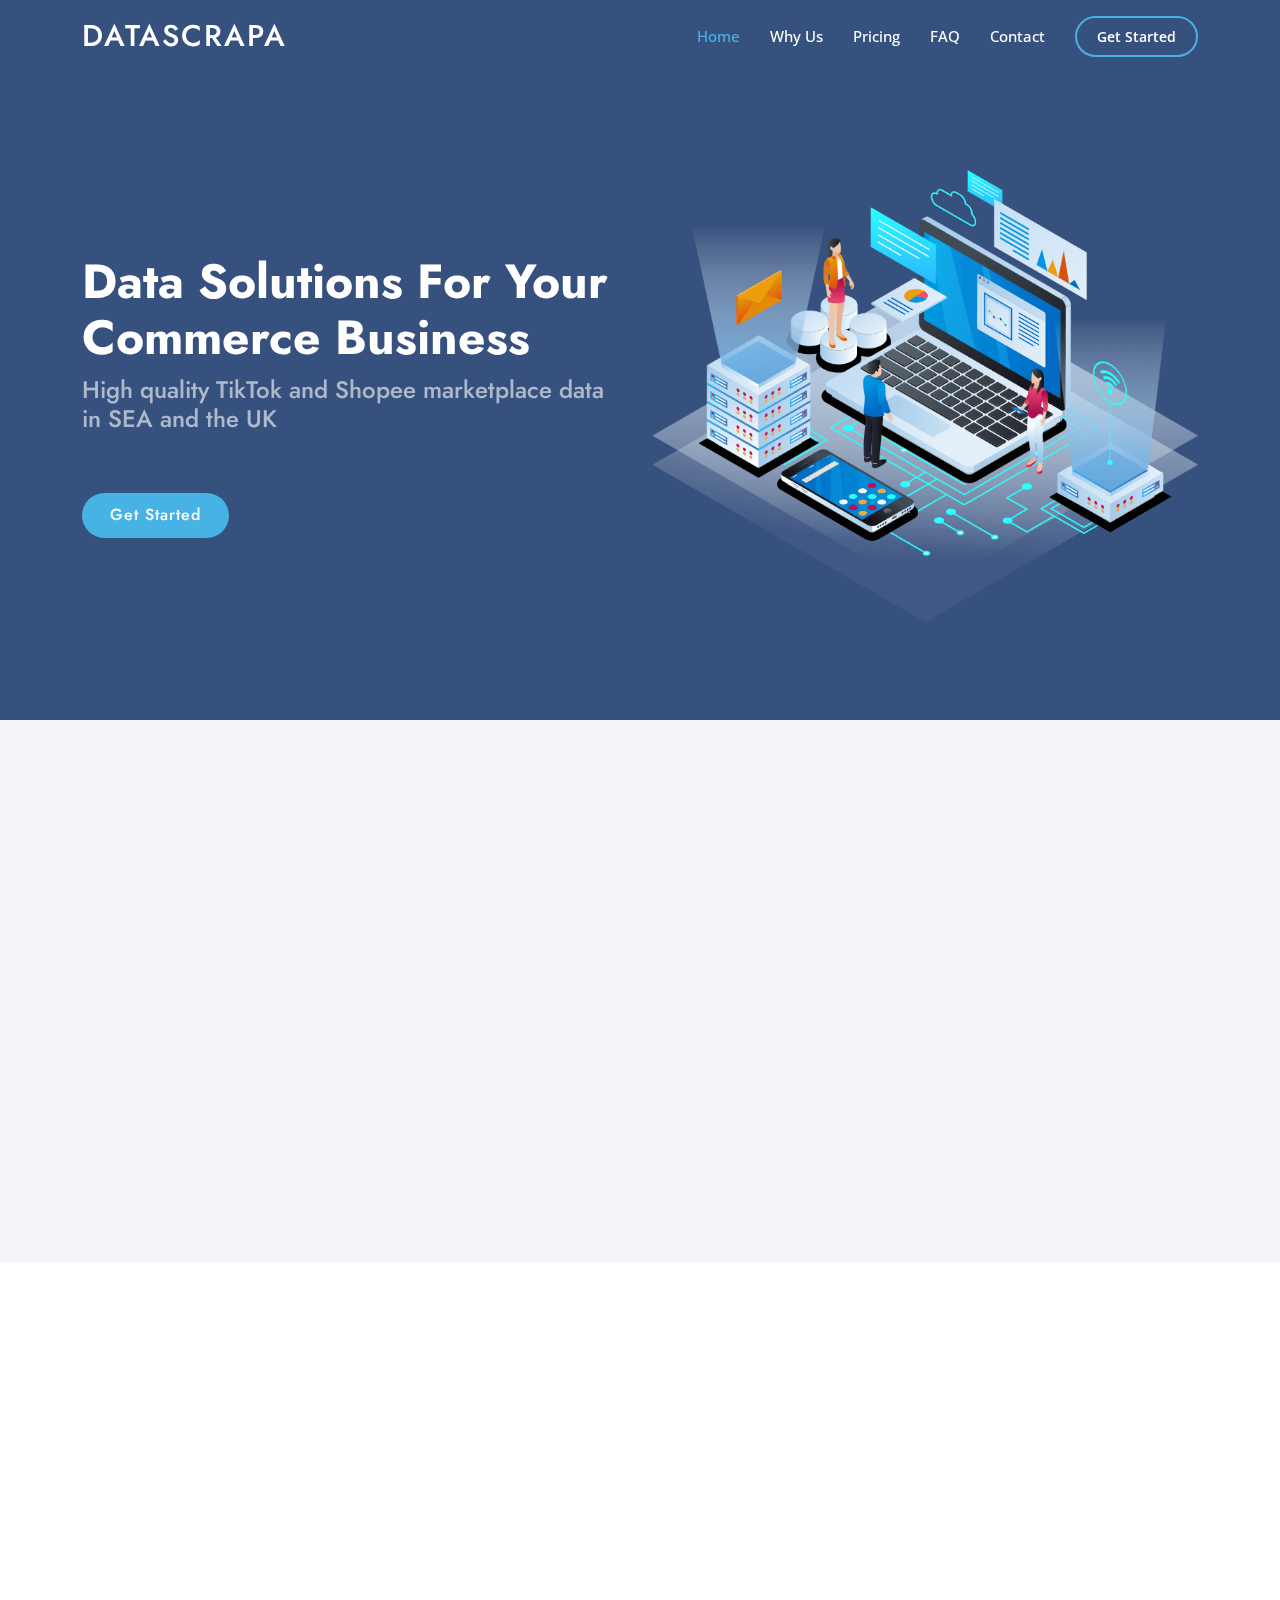
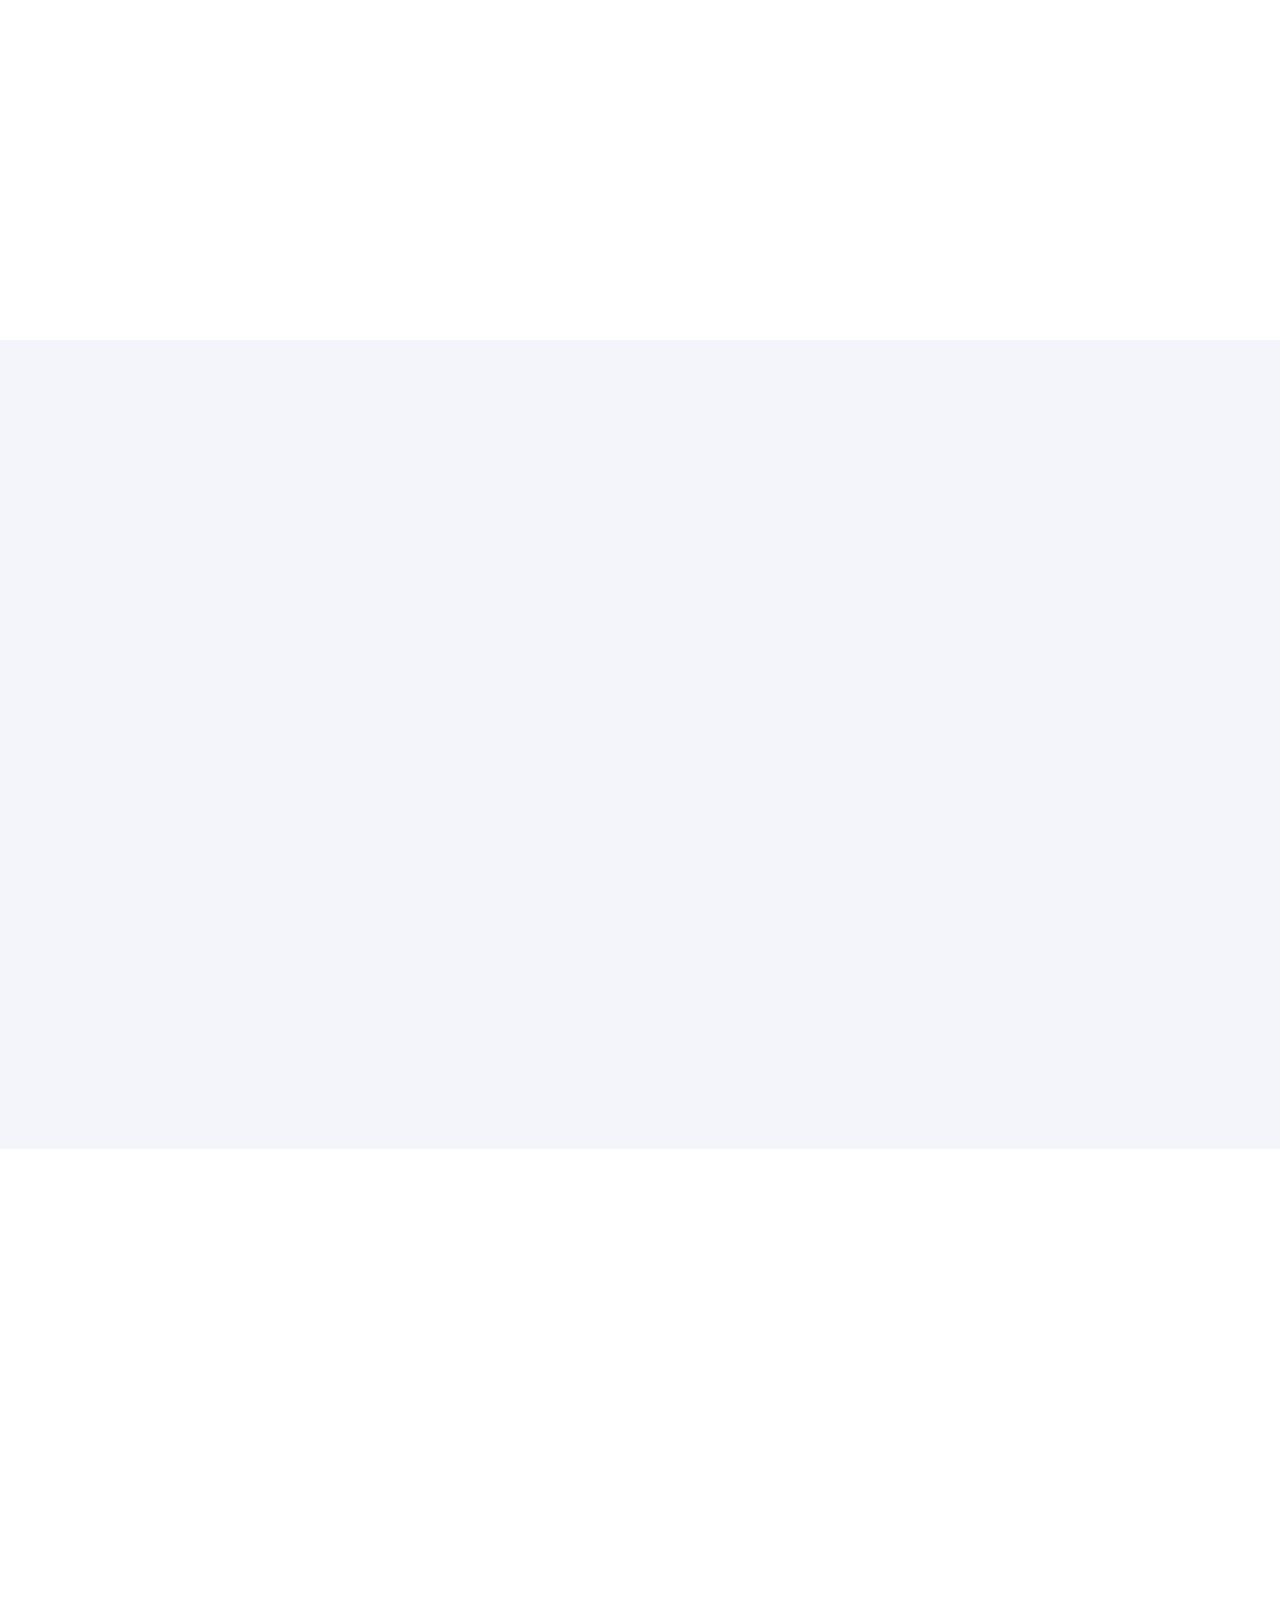
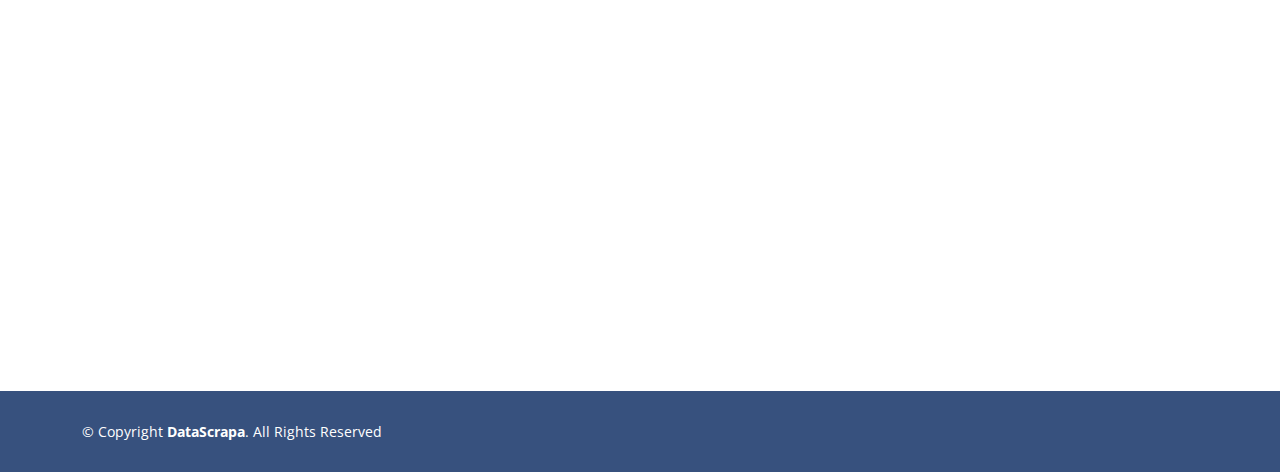
<file: index.html>
<!DOCTYPE html>
<html lang="en">

<head>
  <meta charset="utf-8">
  <meta content="width=device-width, initial-scale=1.0" name="viewport">

  <title>DataScrapa - TikTok Marketplace Data</title>
  <meta content="DataScrapa - TikTok Marketplace Data" property="og:title">
  <meta content="DataScrapa - TikTok Marketplace Data" name="twitter:title">

  <meta content="Use our platform to access useful TikTok shop data. Find hot items, best sellers, and more to grow your business. Now is the time to start optimising your sales strategy with data-driven decisions." name="description">
  <meta content="Use our platform to access useful TikTok shop data. Find hot items, best sellers, and more to grow your business. Now is the time to start optimising your sales strategy with data-driven decisions." property="og:description">
  <meta content="Use our platform to access useful TikTok shop data. Find hot items, best sellers, and more to grow your business. Now is the time to start optimising your sales strategy with data-driven decisions." name="twitter:description">
  
  <meta content="https://datascrapa.com/" property="og:url">
  <meta content="website" property="og:type"> 

  <meta content="https://datascrapa.com/assets/img/logo.png" name="twitter:image">
  <meta content="https://datascrapa.com/assets/img/logo.png" property="og:image">

  <meta content="summary_large_image" name="twitter:card">
  <meta content="DataScrapa" name="twitter:site">
  <meta content="DataScrapa" name="twitter:creator">
  <meta content="DataScrapa" name="twitter:domain">
  

  <!-- Favicons -->
  <link href="assets/img/logo.png" rel="icon">
  <link href="assets/img/logo.png" rel="apple-touch-icon">

  <!-- Google Fonts -->
  <link
    href="https://fonts.googleapis.com/css?family=Open+Sans:300,300i,400,400i,600,600i,700,700i|Jost:300,300i,400,400i,500,500i,600,600i,700,700i|Poppins:300,300i,400,400i,500,500i,600,600i,700,700i"
    rel="stylesheet">

  <!-- Vendor CSS Files -->
  <link href="assets/vendor/aos/aos.css" rel="stylesheet">
  <link href="assets/vendor/bootstrap/css/bootstrap.min.css" rel="stylesheet">
  <link href="assets/vendor/bootstrap-icons/bootstrap-icons.css" rel="stylesheet">
  <link href="assets/vendor/boxicons/css/boxicons.min.css" rel="stylesheet">
  <link href="assets/vendor/glightbox/css/glightbox.min.css" rel="stylesheet">
  <link href="assets/vendor/remixicon/remixicon.css" rel="stylesheet">
  <link href="assets/vendor/swiper/swiper-bundle.min.css" rel="stylesheet">

  <!-- Template Main CSS File -->
  <link href="assets/css/style.css" rel="stylesheet">
</head>

<body>

  <!-- ======= Header ======= -->
  <header id="header" class="fixed-top ">
    <div class="container d-flex align-items-center">

      <h1 class="logo me-auto"><a href="index.html">DataScrapa</a></h1>
      <!-- Uncomment below if you prefer to use an image logo -->
      <!-- <a href="index.html" class="logo me-auto"><img src="assets/img/logo.png" alt="" class="img-fluid"></a>-->

      <nav id="navbar" class="navbar">
        <ul>
          <li><a class="nav-link scrollto active" href="#hero">Home</a></li>
          <li><a class="nav-link scrollto" href="#why-us">Why Us</a></li>
          <li><a class="nav-link scrollto" href="#pricing">Pricing</a></li>
          <li><a class="nav-link scrollto" href="#faq">FAQ</a></li>
          <li><a class="nav-link scrollto" href="#contact">Contact</a></li>
          <li><a class="getstarted scrollto" href="#contact">Get Started</a></li>
        </ul>
        <i class="bi bi-list mobile-nav-toggle"></i>
      </nav><!-- .navbar -->

    </div>
  </header><!-- End Header -->

  <!-- ======= Hero Section ======= -->
  <section id="hero" class="d-flex align-items-center">

    <div class="container">
      <div class="row">
        <div class="col-lg-6 d-flex flex-column justify-content-center pt-4 pt-lg-0 order-2 order-lg-1"
          data-aos="fade-up" data-aos-delay="200">
          <h1>Data Solutions For Your Commerce Business</h1>
          <h2>High quality TikTok and Shopee marketplace data in SEA and the UK</h2>
          <div class="d-flex justify-content-center justify-content-lg-start">
            <a href="#contact" class="btn-get-started scrollto">Get Started</a>
          </div>
        </div>
        <div class="col-lg-6 order-1 order-lg-2 hero-img" data-aos="zoom-in" data-aos-delay="200">
          <img src="assets/img/hero-img.png" class="img-fluid animated" alt="">
        </div>
      </div>
    </div>

  </section><!-- End Hero -->

  <main id="main">


    <!-- ======= Why Us Section ======= -->
    <section id="why-us" class="services section-bg">
      <div class="container" data-aos="fade-up">

        <div class="section-title">
          <h2>Why Us</h2>
          <p>DataScrapa offers high quality data encompassing all aspects of the TikTok Shop and Shopee platforms. </p>
        </div>

        <div class="row">
          <div class="col-xl-3 col-md-6 d-flex align-items-stretch" data-aos="zoom-in" data-aos-delay="100">
            <div class="icon-box">
              <div class="icon"><i class="bx bxl-dribbble"></i></div>
              <h4><a href="">Quality</a></h4>
              <p>We are proud to boast an over 99% coverage rate of all marketplaces, with 100% data accuracy.</p>
            </div>
          </div>

          <div class="col-xl-3 col-md-6 d-flex align-items-stretch mt-4 mt-md-0" data-aos="zoom-in"
            data-aos-delay="200">
            <div class="icon-box">
              <div class="icon"><i class="bx bx-file"></i></div>
              <h4><a href="">Highest Standards</a></h4>
              <p>Our data comes in clean relational databases available in all popular filetypes.</p>
            </div>
          </div>

          <div class="col-xl-3 col-md-6 d-flex align-items-stretch mt-4 mt-xl-0" data-aos="zoom-in"
            data-aos-delay="300">
            <div class="icon-box">
              <div class="icon"><i class="bx bx-tachometer"></i></div>
              <h4><a href="">Frequent Updates</a></h4>
              <p>Datasets can be delivered up to a daily frequency.</p>
            </div>
          </div>

          <div class="col-xl-3 col-md-6 d-flex align-items-stretch mt-4 mt-xl-0" data-aos="zoom-in"
            data-aos-delay="400">
            <div class="icon-box">
              <div class="icon"><i class="bx bx-layer"></i></div>
              <h4><a href="">Detail</a></h4>
              <p>More than just surface level scraping, we have a deep perspective on the spending patterns of consumers.</p>
            </div>
          </div>

        </div>

      </div>
    </section><!-- End Services Section -->


    <!-- ======= Pricing Section ======= -->
    <section id="pricing" class="pricing">
      <div class="container" data-aos="fade-up">

        <div class="section-title">
          <h2>Pricing</h2>
        </div>

        <div class="row">

          <div class="col-lg-4" data-aos="fade-up" data-aos-delay="100">
            <div class="box">
              <h3>Product Table</h3>
              <!-- <h4><sup>$</sup>499<span>Initial Fee</span></h4> -->
              <ul>
                <!-- <li><i class="bx bx-chevron-right"></i> $99 monthly charge per country</li> -->
                <li><i class="bx bx-chevron-right"></i> Gain access to our products and skus table, updated weekly</li>
                <li><i class="bx bx-chevron-right"></i> Data points include price, rating and revenue</li>
              </ul>
              <a href="#contact" class="buy-btn">Get Started</a>
            </div>
          </div>

          <div class="col-lg-4 mt-4 mt-lg-0" data-aos="fade-up" data-aos-delay="200">
            <div class="box">
              <h3>Database</h3>
              <!-- <h4><sup>$</sup>4999<span>Initial Fee</span></h4> -->
              <ul>
                <!-- <li><i class="bx bx-chevron-right"></i> $999 monthly charge per country</li> -->
                <li><i class="bx bx-chevron-right"></i> Gain access to our entire database, updated weekly</li>
                <li><i class="bx bx-chevron-right"></i> Data points include product information, seller information and campaign information </li>
              </ul>
              <a href="#contact" class="buy-btn">Get Started</a>
            </div>
          </div>

          <div class="col-lg-4 mt-4 mt-lg-0" data-aos="fade-up" data-aos-delay="300">
            <div class="box">
              <h3>License to Resell</h3>
              <!-- <h4><sup>$</sup>9999<span>Initial Fee</span></h4> -->
              <ul>
                <!-- <li><i class="bx bx-chevron-right"></i> $2499 monthly charge + 20% of revenue per country</li> -->
                <li><i class="bx bx-chevron-right"></i> If you are interested in exclusive rights to resell, please reach out to us for more information</li>
              </ul>
              <a href="#contact" class="buy-btn">Get Started</a>
            </div>
          </div>


        </div>

      </div>
    </section><!-- End Pricing Section -->

    <!-- ======= Frequently Asked Questions Section ======= -->
    <section id="faq" class="faq section-bg">
      <div class="container" data-aos="fade-up">

        <div class="section-title">
          <h2>Frequently Asked Questions</h2>
        </div>

        <div class="faq-list">
          <ul>
            <li data-aos="fade-up" data-aos-delay="100">
              <i class="bx bx-help-circle icon-help"></i> <a data-bs-toggle="collapse" class="collapse"
                data-bs-target="#faq-list-1">What type of data is included?<i
                  class="bx bx-chevron-down icon-show"></i><i class="bx bx-chevron-up icon-close"></i></a>
              <div id="faq-list-1" class="collapse show" data-bs-parent=".faq-list">
                <p>
                  The database contains information about everything pertaining to TikTok shop. This includes product information 
                  (name, price, description, etc.), seller information (name, location, etc.), and campaign information (video posts, live streams, etc.). What we don't provide is user data as it is personal information and is not legal to obtain. For a full schema of our database, please reach out to the team.
                </p>
              </div>
            </li>

            <li data-aos="fade-up" data-aos-delay="200">
              <i class="bx bx-help-circle icon-help"></i> <a data-bs-toggle="collapse" data-bs-target="#faq-list-2"
                class="collapsed">How often is the database updated?<i class="bx bx-chevron-down icon-show"></i><i
                  class="bx bx-chevron-up icon-close"></i></a>
              <div id="faq-list-2" class="collapse" data-bs-parent=".faq-list">
                <p>
                  The standard subscription includes weekly updates. However, if this does not suit your purposes, we are able to create custom solutions to fit your needs. It is worth noting that it takes about 48 hours to update a regional database,
                  Hence we cannot offer a data update faster than this. Please reach out to our sales team to discuss other options we have available. 
                </p>
              </div>
            </li>

            <li data-aos="fade-up" data-aos-delay="300">
              <i class="bx bx-help-circle icon-help"></i> <a data-bs-toggle="collapse" data-bs-target="#faq-list-3"
                class="collapsed">What countries is the data available for?<i
                  class="bx bx-chevron-down icon-show"></i><i class="bx bx-chevron-up icon-close"></i></a>
              <div id="faq-list-3" class="collapse" data-bs-parent=".faq-list">
                <p>
                  <ul>
                    <li style="margin: 0; padding-top: 5px"><i class="bx bx-chevron-right" style="color: #47b2e4"></i> United Kingdom</li>
                    <li style="margin: 0; padding-top: 5px"><i class="bx bx-chevron-right" style="color: #47b2e4"></i> Indonesia</li>
                    <li style="margin: 0; padding-top: 5px"><i class="bx bx-chevron-right" style="color: #47b2e4"></i> Malaysia</li>
                    <li style="margin: 0; padding-top: 5px"><i class="bx bx-chevron-right" style="color: #47b2e4"></i> Thailand</li>
                    <li style="margin: 0; padding-top: 5px"><i class="bx bx-chevron-right" style="color: #47b2e4"></i> Vietnam</li>
                    <li style="margin: 0; padding-top: 5px"><i class="bx bx-chevron-right" style="color: #47b2e4"></i> Philippines</li>
                    <li style="margin: 0; padding-top: 5px"><i class="bx bx-chevron-right" style="color: #47b2e4"></i> Singapore</li>
                  </ul>
                  
                </p>
              </div>
            </li>

            <li data-aos="fade-up" data-aos-delay="400">
              <i class="bx bx-help-circle icon-help"></i> <a data-bs-toggle="collapse" data-bs-target="#faq-list-4"
                class="collapsed">How do you ensure the accuracy and reliability of the data? <i
                  class="bx bx-chevron-down icon-show"></i><i class="bx bx-chevron-up icon-close"></i></a>
              <div id="faq-list-4" class="collapse" data-bs-parent=".faq-list">
                <p>
                  The accuracy and dependability of the data we offer are important to DataScrapa. For the purpose of
                  ensuring that the data we provide is accurate and trustworthy, our team of knowledgeable data scraping
                  experts combines cutting-edge technology with manual data checks.
                </p>
              </div>
            </li>

            <li data-aos="fade-up" data-aos-delay="500">
              <i class="bx bx-help-circle icon-help"></i> <a data-bs-toggle="collapse" data-bs-target="#faq-list-5"
                class="collapsed">Has the data been obtained legally?<i
                  class="bx bx-chevron-down icon-show"></i><i class="bx bx-chevron-up icon-close"></i></a>
              <div id="faq-list-5" class="collapse" data-bs-parent=".faq-list">
                <p>
                  All data gathered by DataScrapa is public information that is not stored behind user logins, hence legal to scrape. Furthermore, we take great care to avoid harvesting personal information and maintain robust data protection measures.
                </p>
              </div>
            </li>

            <li data-aos="fade-up" data-aos-delay="600">
              <i class="bx bx-help-circle icon-help"></i> <a data-bs-toggle="collapse" data-bs-target="#faq-list-6"
                class="collapsed">How can I get started with DataScrapa's TikTok market data scraping services? <i
                  class="bx bx-chevron-down icon-show"></i><i class="bx bx-chevron-up icon-close"></i></a>
              <div id="faq-list-6" class="collapse" data-bs-parent=".faq-list">
                <p>
                  Simply get in touch with us to discuss your data scraping needs to get started. Based on your needs
                  and financial constraints, our team will collaborate with you to choose the best solution. We'll give
                  you a personalised price quote and make sure you have all the details you need to decide whether or
                  not to work with us.
                </p>
              </div>
            </li>

          </ul>
        </div>

      </div>
    </section><!-- End Frequently Asked Questions Section -->

    <!-- ======= Contact Section ======= -->
    <section id="contact" class="contact">
      <div class="container" data-aos="fade-up">

        <div class="section-title">
          <h2>Contact</h2>
        </div>


        <!-- <div class="row">

          <div class="col-lg-5 d-flex align-items-stretch">
            <div class="info">
              <div class="address">
                <i class="bi bi-geo-alt"></i>
                <h4>Location:</h4>
                <p>A108 Adam Street, New York, NY 535022</p>
              </div>

              <div class="email">
                <i class="bi bi-envelope"></i>
                <h4>Email:</h4>
                <p>info@example.com</p>
              </div>

              <div class="phone">
                <i class="bi bi-phone"></i>
                <h4>Call:</h4>
                <p>+1 5589 55488 55s</p>
              </div>

              <iframe
                src="https://www.google.com/maps/embed?pb=!1m14!1m8!1m3!1d12097.433213460943!2d-74.0062269!3d40.7101282!3m2!1i1024!2i768!4f13.1!3m3!1m2!1s0x0%3A0xb89d1fe6bc499443!2sDowntown+Conference+Center!5e0!3m2!1smk!2sbg!4v1539943755621"
                frameborder="0" style="border:0; width: 100%; height: 290px;" allowfullscreen></iframe>
            </div>

          </div> -->

          <div class="col-lg-15 mt-5 mt-lg-0 d-flex align-items-stretch">
            <form action="forms/contact.php" method="post" role="form" class="php-email-form">
              <div class="row">
                <div class="form-group col-md-6">
                  <label for="name">Your Name</label>
                  <input type="text" name="name" class="form-control" id="name" required>
                </div>
                <div class="form-group col-md-6">
                  <label for="name">Your Email</label>
                  <input type="email" class="form-control" name="email" id="email" required>
                </div>
              </div>
              <div class="form-group">
                <label for="name">Subject</label>
                <input type="text" class="form-control" name="subject" id="subject" required>
              </div>
              <div class="form-group">
                <label for="name">Message</label>
                <textarea class="form-control" name="message" rows="10" required></textarea>
              </div>
              <div class="my-3">
                <div class="loading">Loading</div>
                <div class="error-message"></div>
                <div class="sent-message">Your message has been sent. Thank you!</div>
              </div>
              <div class="text-center"><button type="submit">Send Message</button></div>
            </form>
          </div>

        </div>

      </div>
    </section><!-- End Contact Section -->










  </main><!-- End #main -->

  <!-- ======= Footer ======= -->
  <footer id="footer">


    <div class="container footer-bottom clearfix">
      <div class="copyright">
        &copy; Copyright <strong><span>DataScrapa</span></strong>. All Rights Reserved
      </div>
    </div>
  </footer><!-- End Footer -->

  <div id="preloader"></div>
  <a href="#" class="back-to-top d-flex align-items-center justify-content-center"><i
      class="bi bi-arrow-up-short"></i></a>

  <!-- Vendor JS Files -->
  <script src="assets/vendor/aos/aos.js"></script>
  <script src="assets/vendor/bootstrap/js/bootstrap.bundle.min.js"></script>
  <script src="assets/vendor/glightbox/js/glightbox.min.js"></script>
  <script src="assets/vendor/isotope-layout/isotope.pkgd.min.js"></script>
  <script src="assets/vendor/swiper/swiper-bundle.min.js"></script>
  <script src="assets/vendor/waypoints/noframework.waypoints.js"></script>
  <script src="assets/vendor/php-email-form/validate.js"></script>

  <!-- Template Main JS File -->
  <script src="assets/js/main.js"></script>

</body>

</html>
</file>
<file: assets/css/style.css>
/**
* Template Name: Arsha - v4.11.0
* Template URL: https://bootstrapmade.com/arsha-free-bootstrap-html-template-corporate/
* Author: BootstrapMade.com
* License: https://bootstrapmade.com/license/
*/

/*--------------------------------------------------------------
# General
--------------------------------------------------------------*/
body {
  font-family: "Open Sans", sans-serif;
  color: #444444;
}

a {
  color: #47b2e4;
  text-decoration: none;
}

a:hover {
  color: #73c5eb;
  text-decoration: none;
}

h1,
h2,
h3,
h4,
h5,
h6 {
  font-family: "Jost", sans-serif;
}

/*--------------------------------------------------------------
# Preloader
--------------------------------------------------------------*/
#preloader {
  position: fixed;
  top: 0;
  left: 0;
  right: 0;
  bottom: 0;
  z-index: 9999;
  overflow: hidden;
  background: #37517e;
}

#preloader:before {
  content: "";
  position: fixed;
  top: calc(50% - 30px);
  left: calc(50% - 30px);
  border: 6px solid #37517e;
  border-top-color: #fff;
  border-bottom-color: #fff;
  border-radius: 50%;
  width: 60px;
  height: 60px;
  -webkit-animation: animate-preloader 1s linear infinite;
  animation: animate-preloader 1s linear infinite;
}

@-webkit-keyframes animate-preloader {
  0% {
    transform: rotate(0deg);
  }

  100% {
    transform: rotate(360deg);
  }
}

@keyframes animate-preloader {
  0% {
    transform: rotate(0deg);
  }

  100% {
    transform: rotate(360deg);
  }
}

/*--------------------------------------------------------------
# Back to top button
--------------------------------------------------------------*/
.back-to-top {
  position: fixed;
  visibility: hidden;
  opacity: 0;
  right: 15px;
  bottom: 15px;
  z-index: 996;
  background: #47b2e4;
  width: 40px;
  height: 40px;
  border-radius: 50px;
  transition: all 0.4s;
}

.back-to-top i {
  font-size: 24px;
  color: #fff;
  line-height: 0;
}

.back-to-top:hover {
  background: #6bc1e9;
  color: #fff;
}

.back-to-top.active {
  visibility: visible;
  opacity: 1;
}

/*--------------------------------------------------------------
# Header
--------------------------------------------------------------*/
#header {
  transition: all 0.5s;
  z-index: 997;
  padding: 15px 0;
}

#header.header-scrolled,
#header.header-inner-pages {
  background: rgba(40, 58, 90, 0.9);
}

#header .logo {
  font-size: 30px;
  margin: 0;
  padding: 0;
  line-height: 1;
  font-weight: 500;
  letter-spacing: 2px;
  text-transform: uppercase;
}

#header .logo a {
  color: #fff;
}

#header .logo img {
  max-height: 40px;
}

/*--------------------------------------------------------------
# Navigation Menu
--------------------------------------------------------------*/
/**
* Desktop Navigation 
*/
.navbar {
  padding: 0;
}

.navbar ul {
  margin: 0;
  padding: 0;
  display: flex;
  list-style: none;
  align-items: center;
}

.navbar li {
  position: relative;
}

.navbar a,
.navbar a:focus {
  display: flex;
  align-items: center;
  justify-content: space-between;
  padding: 10px 0 10px 30px;
  font-size: 15px;
  font-weight: 500;
  color: #fff;
  white-space: nowrap;
  transition: 0.3s;
}

.navbar a i,
.navbar a:focus i {
  font-size: 12px;
  line-height: 0;
  margin-left: 5px;
}

.navbar a:hover,
.navbar .active,
.navbar .active:focus,
.navbar li:hover>a {
  color: #47b2e4;
}

.navbar .getstarted,
.navbar .getstarted:focus {
  padding: 8px 20px;
  margin-left: 30px;
  border-radius: 50px;
  color: #fff;
  font-size: 14px;
  border: 2px solid #47b2e4;
  font-weight: 600;
}

.navbar .getstarted:hover,
.navbar .getstarted:focus:hover {
  color: #fff;
  background: #31a9e1;
}

.navbar .dropdown ul {
  display: block;
  position: absolute;
  left: 14px;
  top: calc(100% + 30px);
  margin: 0;
  padding: 10px 0;
  z-index: 99;
  opacity: 0;
  visibility: hidden;
  background: #fff;
  box-shadow: 0px 0px 30px rgba(127, 137, 161, 0.25);
  transition: 0.3s;
  border-radius: 4px;
}

.navbar .dropdown ul li {
  min-width: 200px;
}

.navbar .dropdown ul a {
  padding: 10px 20px;
  font-size: 14px;
  text-transform: none;
  font-weight: 500;
  color: #0c3c53;
}

.navbar .dropdown ul a i {
  font-size: 12px;
}

.navbar .dropdown ul a:hover,
.navbar .dropdown ul .active:hover,
.navbar .dropdown ul li:hover>a {
  color: #47b2e4;
}

.navbar .dropdown:hover>ul {
  opacity: 1;
  top: 100%;
  visibility: visible;
}

.navbar .dropdown .dropdown ul {
  top: 0;
  left: calc(100% - 30px);
  visibility: hidden;
}

.navbar .dropdown .dropdown:hover>ul {
  opacity: 1;
  top: 0;
  left: 100%;
  visibility: visible;
}

@media (max-width: 1366px) {
  .navbar .dropdown .dropdown ul {
    left: -90%;
  }

  .navbar .dropdown .dropdown:hover>ul {
    left: -100%;
  }
}

/**
* Mobile Navigation 
*/
.mobile-nav-toggle {
  color: #fff;
  font-size: 28px;
  cursor: pointer;
  display: none;
  line-height: 0;
  transition: 0.5s;
}

.mobile-nav-toggle.bi-x {
  color: #fff;
}

@media (max-width: 991px) {
  .mobile-nav-toggle {
    display: block;
  }

  .navbar ul {
    display: none;
  }
}

.navbar-mobile {
  position: fixed;
  overflow: hidden;
  top: 0;
  right: 0;
  left: 0;
  bottom: 0;
  background: rgba(40, 58, 90, 0.9);
  transition: 0.3s;
  z-index: 999;
}

.navbar-mobile .mobile-nav-toggle {
  position: absolute;
  top: 15px;
  right: 15px;
}

.navbar-mobile ul {
  display: block;
  position: absolute;
  top: 55px;
  right: 15px;
  bottom: 15px;
  left: 15px;
  padding: 10px 0;
  border-radius: 10px;
  background-color: #fff;
  overflow-y: auto;
  transition: 0.3s;
}

.navbar-mobile a,
.navbar-mobile a:focus {
  padding: 10px 20px;
  font-size: 15px;
  color: #37517e;
}

.navbar-mobile a:hover,
.navbar-mobile .active,
.navbar-mobile li:hover>a {
  color: #47b2e4;
}

.navbar-mobile .getstarted,
.navbar-mobile .getstarted:focus {
  margin: 15px;
  color: #37517e;
}

.navbar-mobile .dropdown ul {
  position: static;
  display: none;
  margin: 10px 20px;
  padding: 10px 0;
  z-index: 99;
  opacity: 1;
  visibility: visible;
  background: #fff;
  box-shadow: 0px 0px 30px rgba(127, 137, 161, 0.25);
}

.navbar-mobile .dropdown ul li {
  min-width: 200px;
}

.navbar-mobile .dropdown ul a {
  padding: 10px 20px;
}

.navbar-mobile .dropdown ul a i {
  font-size: 12px;
}

.navbar-mobile .dropdown ul a:hover,
.navbar-mobile .dropdown ul .active:hover,
.navbar-mobile .dropdown ul li:hover>a {
  color: #47b2e4;
}

.navbar-mobile .dropdown>.dropdown-active {
  display: block;
}

/*--------------------------------------------------------------
# Hero Section
--------------------------------------------------------------*/
#hero {
  width: 100%;
  height: 80vh;
  background: #37517e;
}

#hero .container {
  padding-top: 72px;
}

#hero h1 {
  margin: 0 0 10px 0;
  font-size: 48px;
  font-weight: 700;
  line-height: 56px;
  color: #fff;
}

#hero h2 {
  color: rgba(255, 255, 255, 0.6);
  margin-bottom: 50px;
  font-size: 24px;
}

#hero .btn-get-started {
  font-family: "Jost", sans-serif;
  font-weight: 500;
  font-size: 16px;
  letter-spacing: 1px;
  display: inline-block;
  padding: 10px 28px 11px 28px;
  border-radius: 50px;
  transition: 0.5s;
  margin: 10px 0 0 0;
  color: #fff;
  background: #47b2e4;
}

#hero .btn-get-started:hover {
  background: #209dd8;
}

#hero .btn-watch-video {
  font-size: 16px;
  display: flex;
  align-items: center;
  transition: 0.5s;
  margin: 10px 0 0 25px;
  color: #fff;
  line-height: 1;
}

#hero .btn-watch-video i {
  line-height: 0;
  color: #fff;
  font-size: 32px;
  transition: 0.3s;
  margin-right: 8px;
}

#hero .btn-watch-video:hover i {
  color: #47b2e4;
}

#hero .animated {
  animation: up-down 2s ease-in-out infinite alternate-reverse both;
}

@media (max-width: 991px) {
  #hero {
    height: 100vh;
    text-align: center;
  }

  #hero .animated {
    -webkit-animation: none;
    animation: none;
  }

  #hero .hero-img {
    text-align: center;
  }

  #hero .hero-img img {
    width: 50%;
  }
}

@media (max-width: 768px) {
  #hero h1 {
    font-size: 28px;
    line-height: 36px;
  }

  #hero h2 {
    font-size: 18px;
    line-height: 24px;
    margin-bottom: 30px;
  }

  #hero .hero-img img {
    width: 70%;
  }
}

@media (max-width: 575px) {
  #hero .hero-img img {
    width: 80%;
  }

  #hero .btn-get-started {
    font-size: 16px;
    padding: 10px 24px 11px 24px;
  }
}

@-webkit-keyframes up-down {
  0% {
    transform: translateY(10px);
  }

  100% {
    transform: translateY(-10px);
  }
}

@keyframes up-down {
  0% {
    transform: translateY(10px);
  }

  100% {
    transform: translateY(-10px);
  }
}

/*--------------------------------------------------------------
# Sections General
--------------------------------------------------------------*/
section {
  padding: 60px 0;
  overflow: hidden;
}

.section-bg {
  background-color: #f3f5fa;
}

.section-title {
  text-align: center;
  padding-bottom: 30px;
}

.section-title h2 {
  font-size: 32px;
  font-weight: bold;
  text-transform: uppercase;
  margin-bottom: 20px;
  padding-bottom: 20px;
  position: relative;
  color: #37517e;
}

.section-title h2::before {
  content: "";
  position: absolute;
  display: block;
  width: 120px;
  height: 1px;
  background: #ddd;
  bottom: 1px;
  left: calc(50% - 60px);
}

.section-title h2::after {
  content: "";
  position: absolute;
  display: block;
  width: 40px;
  height: 3px;
  background: #47b2e4;
  bottom: 0;
  left: calc(50% - 20px);
}

.section-title p {
  margin-bottom: 0;
}

/*--------------------------------------------------------------
# Clients
--------------------------------------------------------------*/
.clients {
  padding: 12px 0;
  text-align: center;
}

.clients img {
  max-width: 45%;
  transition: all 0.4s ease-in-out;
  display: inline-block;
  padding: 15px 0;
  filter: grayscale(100);
}

.clients img:hover {
  filter: none;
  transform: scale(1.1);
}

@media (max-width: 768px) {
  .clients img {
    max-width: 40%;
  }
}

/*--------------------------------------------------------------
# About Us
--------------------------------------------------------------*/
.about .content h3 {
  font-weight: 600;
  font-size: 26px;
}

.about .content ul {
  list-style: none;
  padding: 0;
}

.about .content ul li {
  padding-left: 28px;
  position: relative;
}

.about .content ul li+li {
  margin-top: 10px;
}

.about .content ul i {
  position: absolute;
  left: 0;
  top: 2px;
  font-size: 20px;
  color: #47b2e4;
  line-height: 1;
}

.about .content p:last-child {
  margin-bottom: 0;
}

.about .content .btn-learn-more {
  font-family: "Poppins", sans-serif;
  font-weight: 500;
  font-size: 14px;
  letter-spacing: 1px;
  display: inline-block;
  padding: 12px 32px;
  border-radius: 4px;
  transition: 0.3s;
  line-height: 1;
  color: #47b2e4;
  -webkit-animation-delay: 0.8s;
  animation-delay: 0.8s;
  margin-top: 6px;
  border: 2px solid #47b2e4;
}

.about .content .btn-learn-more:hover {
  background: #47b2e4;
  color: #fff;
  text-decoration: none;
}

/*--------------------------------------------------------------
# Why Us
--------------------------------------------------------------*/
.why-us .content {
  padding: 60px 100px 0 100px;
}

.why-us .content h3 {
  font-weight: 400;
  font-size: 34px;
  color: #37517e;
}

.why-us .content h4 {
  font-size: 20px;
  font-weight: 700;
  margin-top: 5px;
}

.why-us .content p {
  font-size: 15px;
  color: #848484;
}

.why-us .img {
  background-size: contain;
  background-repeat: no-repeat;
  background-position: center center;
}

.why-us .accordion-list {
  padding: 0 100px 60px 100px;
}

.why-us .accordion-list ul {
  padding: 0;
  list-style: none;
}

.why-us .accordion-list li+li {
  margin-top: 15px;
}

.why-us .accordion-list li {
  padding: 20px;
  background: #fff;
  border-radius: 4px;
}

.why-us .accordion-list a {
  display: block;
  position: relative;
  font-family: "Poppins", sans-serif;
  font-size: 16px;
  line-height: 24px;
  font-weight: 500;
  padding-right: 30px;
  outline: none;
  cursor: pointer;
}

.why-us .accordion-list span {
  color: #47b2e4;
  font-weight: 600;
  font-size: 18px;
  padding-right: 10px;
}

.why-us .accordion-list i {
  font-size: 24px;
  position: absolute;
  right: 0;
  top: 0;
}

.why-us .accordion-list p {
  margin-bottom: 0;
  padding: 10px 0 0 0;
}

.why-us .accordion-list .icon-show {
  display: none;
}

.why-us .accordion-list a.collapsed {
  color: #343a40;
}

.why-us .accordion-list a.collapsed:hover {
  color: #47b2e4;
}

.why-us .accordion-list a.collapsed .icon-show {
  display: inline-block;
}

.why-us .accordion-list a.collapsed .icon-close {
  display: none;
}

@media (max-width: 1024px) {

  .why-us .content,
  .why-us .accordion-list {
    padding-left: 0;
    padding-right: 0;
  }
}

@media (max-width: 992px) {
  .why-us .img {
    min-height: 400px;
  }

  .why-us .content {
    padding-top: 30px;
  }

  .why-us .accordion-list {
    padding-bottom: 30px;
  }
}

@media (max-width: 575px) {
  .why-us .img {
    min-height: 200px;
  }
}

/*--------------------------------------------------------------
# Skills
--------------------------------------------------------------*/
.skills .content h3 {
  font-weight: 700;
  font-size: 32px;
  color: #37517e;
  font-family: "Poppins", sans-serif;
}

.skills .content ul {
  list-style: none;
  padding: 0;
}

.skills .content ul li {
  padding-bottom: 10px;
}

.skills .content ul i {
  font-size: 20px;
  padding-right: 4px;
  color: #47b2e4;
}

.skills .content p:last-child {
  margin-bottom: 0;
}

.skills .progress {
  height: 60px;
  display: block;
  background: none;
  border-radius: 0;
}

.skills .progress .skill {
  padding: 0;
  margin: 0 0 6px 0;
  text-transform: uppercase;
  display: block;
  font-weight: 600;
  font-family: "Poppins", sans-serif;
  color: #37517e;
}

.skills .progress .skill .val {
  float: right;
  font-style: normal;
}

.skills .progress-bar-wrap {
  background: #e8edf5;
  height: 10px;
}

.skills .progress-bar {
  width: 1px;
  height: 10px;
  transition: 0.9s;
  background-color: #4668a2;
}

/*--------------------------------------------------------------
# Services
--------------------------------------------------------------*/
.services .icon-box {
  box-shadow: 0px 0 25px 0 rgba(0, 0, 0, 0.1);
  padding: 50px 30px;
  transition: all ease-in-out 0.4s;
  background: #fff;
}

.services .icon-box .icon {
  margin-bottom: 10px;
}

.services .icon-box .icon i {
  color: #47b2e4;
  font-size: 36px;
  transition: 0.3s;
}

.services .icon-box h4 {
  font-weight: 500;
  margin-bottom: 15px;
  font-size: 24px;
}

.services .icon-box h4 a {
  color: #37517e;
  transition: ease-in-out 0.3s;
}

.services .icon-box p {
  line-height: 24px;
  font-size: 14px;
  margin-bottom: 0;
}

.services .icon-box:hover {
  transform: translateY(-10px);
}

.services .icon-box:hover h4 a {
  color: #47b2e4;
}

/*--------------------------------------------------------------
# Cta
--------------------------------------------------------------*/
.cta {
  background: linear-gradient(rgba(40, 58, 90, 0.9), rgba(40, 58, 90, 0.9)), url("../img/cta-bg.jpg") fixed center center;
  background-size: cover;
  padding: 120px 0;
}

.cta h3 {
  color: #fff;
  font-size: 28px;
  font-weight: 700;
}

.cta p {
  color: #fff;
}

.cta .cta-btn {
  font-family: "Jost", sans-serif;
  font-weight: 500;
  font-size: 16px;
  letter-spacing: 1px;
  display: inline-block;
  padding: 12px 40px;
  border-radius: 50px;
  transition: 0.5s;
  margin: 10px;
  border: 2px solid #fff;
  color: #fff;
}

.cta .cta-btn:hover {
  background: #47b2e4;
  border: 2px solid #47b2e4;
}

@media (max-width: 1024px) {
  .cta {
    background-attachment: scroll;
  }
}

@media (min-width: 769px) {
  .cta .cta-btn-container {
    display: flex;
    align-items: center;
    justify-content: flex-end;
  }
}

/*--------------------------------------------------------------
# Portfolio
--------------------------------------------------------------*/
.portfolio #portfolio-flters {
  list-style: none;
  margin-bottom: 20px;
}

.portfolio #portfolio-flters li {
  cursor: pointer;
  display: inline-block;
  margin: 10px 5px;
  font-size: 15px;
  font-weight: 500;
  line-height: 1;
  color: #444444;
  transition: all 0.3s;
  padding: 8px 20px;
  border-radius: 50px;
  font-family: "Poppins", sans-serif;
}

.portfolio #portfolio-flters li:hover,
.portfolio #portfolio-flters li.filter-active {
  background: #47b2e4;
  color: #fff;
}

.portfolio .portfolio-item {
  margin-bottom: 30px;
}

.portfolio .portfolio-item .portfolio-img {
  overflow: hidden;
}

.portfolio .portfolio-item .portfolio-img img {
  transition: all 0.6s;
}

.portfolio .portfolio-item .portfolio-info {
  opacity: 0;
  position: absolute;
  left: 15px;
  bottom: 0;
  z-index: 3;
  right: 15px;
  transition: all 0.3s;
  background: rgba(55, 81, 126, 0.8);
  padding: 10px 15px;
}

.portfolio .portfolio-item .portfolio-info h4 {
  font-size: 18px;
  color: #fff;
  font-weight: 600;
  color: #fff;
  margin-bottom: 0px;
}

.portfolio .portfolio-item .portfolio-info p {
  color: #f9fcfe;
  font-size: 14px;
  margin-bottom: 0;
}

.portfolio .portfolio-item .portfolio-info .preview-link,
.portfolio .portfolio-item .portfolio-info .details-link {
  position: absolute;
  right: 40px;
  font-size: 24px;
  top: calc(50% - 18px);
  color: #fff;
  transition: 0.3s;
}

.portfolio .portfolio-item .portfolio-info .preview-link:hover,
.portfolio .portfolio-item .portfolio-info .details-link:hover {
  color: #47b2e4;
}

.portfolio .portfolio-item .portfolio-info .details-link {
  right: 10px;
}

.portfolio .portfolio-item:hover .portfolio-img img {
  transform: scale(1.15);
}

.portfolio .portfolio-item:hover .portfolio-info {
  opacity: 1;
}

/*--------------------------------------------------------------
# Portfolio Details
--------------------------------------------------------------*/
.portfolio-details {
  padding-top: 40px;
}

.portfolio-details .portfolio-details-slider img {
  width: 100%;
}

.portfolio-details .portfolio-details-slider .swiper-pagination {
  margin-top: 20px;
  position: relative;
}

.portfolio-details .portfolio-details-slider .swiper-pagination .swiper-pagination-bullet {
  width: 12px;
  height: 12px;
  background-color: #fff;
  opacity: 1;
  border: 1px solid #47b2e4;
}

.portfolio-details .portfolio-details-slider .swiper-pagination .swiper-pagination-bullet-active {
  background-color: #47b2e4;
}

.portfolio-details .portfolio-info {
  padding: 30px;
  box-shadow: 0px 0 30px rgba(55, 81, 126, 0.08);
}

.portfolio-details .portfolio-info h3 {
  font-size: 22px;
  font-weight: 700;
  margin-bottom: 20px;
  padding-bottom: 20px;
  border-bottom: 1px solid #eee;
}

.portfolio-details .portfolio-info ul {
  list-style: none;
  padding: 0;
  font-size: 15px;
}

.portfolio-details .portfolio-info ul li+li {
  margin-top: 10px;
}

.portfolio-details .portfolio-description {
  padding-top: 30px;
}

.portfolio-details .portfolio-description h2 {
  font-size: 26px;
  font-weight: 700;
  margin-bottom: 20px;
}

.portfolio-details .portfolio-description p {
  padding: 0;
}

/*--------------------------------------------------------------
# Team
--------------------------------------------------------------*/
.team .member {
  position: relative;
  box-shadow: 0px 2px 15px rgba(0, 0, 0, 0.1);
  padding: 30px;
  border-radius: 5px;
  background: #fff;
  transition: 0.5s;
  height: 100%;
}

.team .member .pic {
  overflow: hidden;
  width: 180px;
  border-radius: 50%;
}

.team .member .pic img {
  transition: ease-in-out 0.3s;
}

.team .member:hover {
  transform: translateY(-10px);
}

.team .member .member-info {
  padding-left: 30px;
}

.team .member h4 {
  font-weight: 700;
  margin-bottom: 5px;
  font-size: 20px;
  color: #37517e;
}

.team .member span {
  display: block;
  font-size: 15px;
  padding-bottom: 10px;
  position: relative;
  font-weight: 500;
}

.team .member span::after {
  content: "";
  position: absolute;
  display: block;
  width: 50px;
  height: 1px;
  background: #cbd6e9;
  bottom: 0;
  left: 0;
}

.team .member p {
  margin: 10px 0 0 0;
  font-size: 14px;
}

.team .member .social {
  margin-top: 12px;
  display: flex;
  align-items: center;
  justify-content: flex-start;
}

.team .member .social a {
  transition: ease-in-out 0.3s;
  display: flex;
  align-items: center;
  justify-content: center;
  border-radius: 50px;
  width: 32px;
  height: 32px;
  background: #eff2f8;
}

.team .member .social a i {
  color: #37517e;
  font-size: 16px;
  margin: 0 2px;
}

.team .member .social a:hover {
  background: #47b2e4;
}

.team .member .social a:hover i {
  color: #fff;
}

.team .member .social a+a {
  margin-left: 8px;
}

/*--------------------------------------------------------------
# Pricing
--------------------------------------------------------------*/
.pricing .row {
  padding-top: 40px;
}

.pricing .box {
  padding: 60px 40px;
  box-shadow: 0 3px 20px -2px rgba(20, 45, 100, 0.1);
  background: #fff;
  height: 100%;
  border-top: 4px solid #fff;
  border-radius: 5px;
}

.pricing h3 {
  font-weight: 500;
  margin-bottom: 15px;
  font-size: 20px;
  color: #37517e;
}

.pricing h4 {
  font-size: 48px;
  color: #37517e;
  font-weight: 400;
  font-family: "Jost", sans-serif;
  margin-bottom: 25px;
}

.pricing h4 sup {
  font-size: 28px;
}

.pricing h4 span {
  color: #47b2e4;
  font-size: 18px;
  display: block;
}

.pricing ul {
  padding: 20px 0;
  list-style: none;
  color: #999;
  text-align: left;
  line-height: 20px;
}

.pricing ul li {
  padding: 10px 0 10px 30px;
  position: relative;
}

.pricing ul i {
  color: #37517e;
  font-size: 24px;
  position: absolute;
  left: 0;
  top: 6px;
}

.pricing ul .na {
  color: #ccc;
}

.pricing ul .na i {
  color: #ccc;
}

.pricing ul .na span {
  text-decoration: line-through;
}

.pricing .buy-btn {
  display: inline-block;
  padding: 12px 35px;
  border-radius: 50px;
  color: #47b2e4;
  transition: none;
  font-size: 16px;
  font-weight: 500;
  font-family: "Jost", sans-serif;
  transition: 0.3s;
  border: 1px solid #47b2e4;
}

.pricing .buy-btn:hover {
  background: #47b2e4;
  color: #fff;
}

.pricing .featured {
  border-top-color: #47b2e4;
}

.pricing .featured .buy-btn {
  background: #47b2e4;
  color: #fff;
}

.pricing .featured .buy-btn:hover {
  background: #23a3df;
}

@media (max-width: 992px) {
  .pricing .box {
    max-width: 60%;
    margin: 0 auto 30px auto;
  }
}

@media (max-width: 767px) {
  .pricing .box {
    max-width: 80%;
    margin: 0 auto 30px auto;
  }
}

@media (max-width: 420px) {
  .pricing .box {
    max-width: 100%;
    margin: 0 auto 30px auto;
  }
}

/*--------------------------------------------------------------
# Frequently Asked Questions
--------------------------------------------------------------*/
.faq .faq-list {
  padding: 0 100px;
}

.faq .faq-list ul {
  padding: 0;
  list-style: none;
}

.faq .faq-list li+li {
  margin-top: 15px;
}

.faq .faq-list li {
  padding: 20px;
  background: #fff;
  border-radius: 4px;
  position: relative;
}

.faq .faq-list a {
  display: block;
  position: relative;
  font-family: "Poppins", sans-serif;
  font-size: 16px;
  line-height: 24px;
  font-weight: 500;
  padding: 0 30px;
  outline: none;
  cursor: pointer;
}

.faq .faq-list .icon-help {
  font-size: 24px;
  position: absolute;
  right: 0;
  left: 20px;
  color: #47b2e4;
}

.faq .faq-list .icon-show,
.faq .faq-list .icon-close {
  font-size: 24px;
  position: absolute;
  right: 0;
  top: 0;
}

.faq .faq-list p {
  margin-bottom: 0;
  padding: 10px 0 0 0;
}

.faq .faq-list .icon-show {
  display: none;
}

.faq .faq-list a.collapsed {
  color: #37517e;
  transition: 0.3s;
}

.faq .faq-list a.collapsed:hover {
  color: #47b2e4;
}

.faq .faq-list a.collapsed .icon-show {
  display: inline-block;
}

.faq .faq-list a.collapsed .icon-close {
  display: none;
}

@media (max-width: 1200px) {
  .faq .faq-list {
    padding: 0;
  }
}

/*--------------------------------------------------------------
# Contact
--------------------------------------------------------------*/
.contact .info {
  border-top: 3px solid #47b2e4;
  border-bottom: 3px solid #47b2e4;
  padding: 30px;
  background: #fff;
  width: 100%;
  box-shadow: 0 0 24px 0 rgba(0, 0, 0, 0.1);
}

.contact .info i {
  font-size: 20px;
  color: #47b2e4;
  float: left;
  width: 44px;
  height: 44px;
  background: #e7f5fb;
  display: flex;
  justify-content: center;
  align-items: center;
  border-radius: 50px;
  transition: all 0.3s ease-in-out;
}

.contact .info h4 {
  padding: 0 0 0 60px;
  font-size: 22px;
  font-weight: 600;
  margin-bottom: 5px;
  color: #37517e;
}

.contact .info p {
  padding: 0 0 10px 60px;
  margin-bottom: 20px;
  font-size: 14px;
  color: #6182ba;
}

.contact .info .email p {
  padding-top: 5px;
}

.contact .info .social-links {
  padding-left: 60px;
}

.contact .info .social-links a {
  font-size: 18px;
  display: inline-block;
  background: #333;
  color: #fff;
  line-height: 1;
  padding: 8px 0;
  border-radius: 50%;
  text-align: center;
  width: 36px;
  height: 36px;
  transition: 0.3s;
  margin-right: 10px;
}

.contact .info .social-links a:hover {
  background: #47b2e4;
  color: #fff;
}

.contact .info .email:hover i,
.contact .info .address:hover i,
.contact .info .phone:hover i {
  background: #47b2e4;
  color: #fff;
}

.contact .php-email-form {
  width: 100%;
  border-top: 3px solid #47b2e4;
  border-bottom: 3px solid #47b2e4;
  padding: 30px;
  background: #fff;
  box-shadow: 0 0 24px 0 rgba(0, 0, 0, 0.12);
}

.contact .php-email-form .form-group {
  padding-bottom: 8px;
}

.contact .php-email-form .validate {
  display: none;
  color: red;
  margin: 0 0 15px 0;
  font-weight: 400;
  font-size: 13px;
}

.contact .php-email-form .error-message {
  display: none;
  color: #fff;
  background: #ed3c0d;
  text-align: left;
  padding: 15px;
  font-weight: 600;
}

.contact .php-email-form .error-message br+br {
  margin-top: 25px;
}

.contact .php-email-form .sent-message {
  display: none;
  color: #fff;
  background: #18d26e;
  text-align: center;
  padding: 15px;
  font-weight: 600;
}

.contact .php-email-form .loading {
  display: none;
  background: #fff;
  text-align: center;
  padding: 15px;
}

.contact .php-email-form .loading:before {
  content: "";
  display: inline-block;
  border-radius: 50%;
  width: 24px;
  height: 24px;
  margin: 0 10px -6px 0;
  border: 3px solid #18d26e;
  border-top-color: #eee;
  -webkit-animation: animate-loading 1s linear infinite;
  animation: animate-loading 1s linear infinite;
}

.contact .php-email-form .form-group {
  margin-bottom: 20px;
}

.contact .php-email-form label {
  padding-bottom: 8px;
}

.contact .php-email-form input,
.contact .php-email-form textarea {
  border-radius: 0;
  box-shadow: none;
  font-size: 14px;
  border-radius: 4px;
}

.contact .php-email-form input:focus,
.contact .php-email-form textarea:focus {
  border-color: #47b2e4;
}

.contact .php-email-form input {
  height: 44px;
}

.contact .php-email-form textarea {
  padding: 10px 12px;
}

.contact .php-email-form button[type=submit] {
  background: #47b2e4;
  border: 0;
  padding: 12px 34px;
  color: #fff;
  transition: 0.4s;
  border-radius: 50px;
}

.contact .php-email-form button[type=submit]:hover {
  background: #209dd8;
}

@-webkit-keyframes animate-loading {
  0% {
    transform: rotate(0deg);
  }

  100% {
    transform: rotate(360deg);
  }
}

@keyframes animate-loading {
  0% {
    transform: rotate(0deg);
  }

  100% {
    transform: rotate(360deg);
  }
}

/*--------------------------------------------------------------
# Breadcrumbs
--------------------------------------------------------------*/
.breadcrumbs {
  padding: 15px 0;
  background: #f3f5fa;
  min-height: 40px;
  margin-top: 72px;
}

@media (max-width: 992px) {
  .breadcrumbs {
    margin-top: 68px;
  }
}

.breadcrumbs h2 {
  font-size: 28px;
  font-weight: 600;
  color: #37517e;
}

.breadcrumbs ol {
  display: flex;
  flex-wrap: wrap;
  list-style: none;
  padding: 0 0 10px 0;
  margin: 0;
  font-size: 14px;
}

.breadcrumbs ol li+li {
  padding-left: 10px;
}

.breadcrumbs ol li+li::before {
  display: inline-block;
  padding-right: 10px;
  color: #4668a2;
  content: "/";
}

/*--------------------------------------------------------------
# Footer
--------------------------------------------------------------*/
#footer {
  font-size: 14px;
  background: #37517e;
}

#footer .footer-newsletter {
  padding: 50px 0;
  background: #f3f5fa;
  text-align: center;
  font-size: 15px;
  color: #444444;
}

#footer .footer-newsletter h4 {
  font-size: 24px;
  margin: 0 0 20px 0;
  padding: 0;
  line-height: 1;
  font-weight: 600;
  color: #37517e;
}

#footer .footer-newsletter form {
  margin-top: 30px;
  background: #fff;
  padding: 6px 10px;
  position: relative;
  border-radius: 50px;
  box-shadow: 0px 2px 15px rgba(0, 0, 0, 0.06);
  text-align: left;
}

#footer .footer-newsletter form input[type=email] {
  border: 0;
  padding: 4px 8px;
  width: calc(100% - 100px);
}

#footer .footer-newsletter form input[type=submit] {
  position: absolute;
  top: 0;
  right: 0;
  bottom: 0;
  border: 0;
  background: none;
  font-size: 16px;
  padding: 0 20px;
  background: #47b2e4;
  color: #fff;
  transition: 0.3s;
  border-radius: 50px;
  box-shadow: 0px 2px 15px rgba(0, 0, 0, 0.1);
}

#footer .footer-newsletter form input[type=submit]:hover {
  background: #209dd8;
}

#footer .footer-top {
  padding: 60px 0 30px 0;
  background: #fff;
}

#footer .footer-top .footer-contact {
  margin-bottom: 30px;
}

#footer .footer-top .footer-contact h3 {
  font-size: 28px;
  margin: 0 0 10px 0;
  padding: 2px 0 2px 0;
  line-height: 1;
  text-transform: uppercase;
  font-weight: 600;
  color: #37517e;
}

#footer .footer-top .footer-contact p {
  font-size: 14px;
  line-height: 24px;
  margin-bottom: 0;
  font-family: "Jost", sans-serif;
  color: #5e5e5e;
}

#footer .footer-top h4 {
  font-size: 16px;
  font-weight: bold;
  color: #37517e;
  position: relative;
  padding-bottom: 12px;
}

#footer .footer-top .footer-links {
  margin-bottom: 30px;
}

#footer .footer-top .footer-links ul {
  list-style: none;
  padding: 0;
  margin: 0;
}

#footer .footer-top .footer-links ul i {
  padding-right: 2px;
  color: #47b2e4;
  font-size: 18px;
  line-height: 1;
}

#footer .footer-top .footer-links ul li {
  padding: 10px 0;
  display: flex;
  align-items: center;
}

#footer .footer-top .footer-links ul li:first-child {
  padding-top: 0;
}

#footer .footer-top .footer-links ul a {
  color: #777777;
  transition: 0.3s;
  display: inline-block;
  line-height: 1;
}

#footer .footer-top .footer-links ul a:hover {
  text-decoration: none;
  color: #47b2e4;
}

#footer .footer-top .social-links a {
  font-size: 18px;
  display: inline-block;
  background: #47b2e4;
  color: #fff;
  line-height: 1;
  padding: 8px 0;
  margin-right: 4px;
  border-radius: 50%;
  text-align: center;
  width: 36px;
  height: 36px;
  transition: 0.3s;
}

#footer .footer-top .social-links a:hover {
  background: #209dd8;
  color: #fff;
  text-decoration: none;
}

#footer .footer-bottom {
  padding-top: 30px;
  padding-bottom: 30px;
  color: #fff;
}

#footer .copyright {
  float: left;
}

#footer .credits {
  float: right;
  font-size: 13px;
}

#footer .credits a {
  transition: 0.3s;
}

@media (max-width: 768px) {
  #footer .footer-bottom {
    padding-top: 20px;
    padding-bottom: 20px;
  }

  #footer .copyright,
  #footer .credits {
    text-align: center;
    float: none;
  }

  #footer .credits {
    padding-top: 4px;
  }
}
</file>
